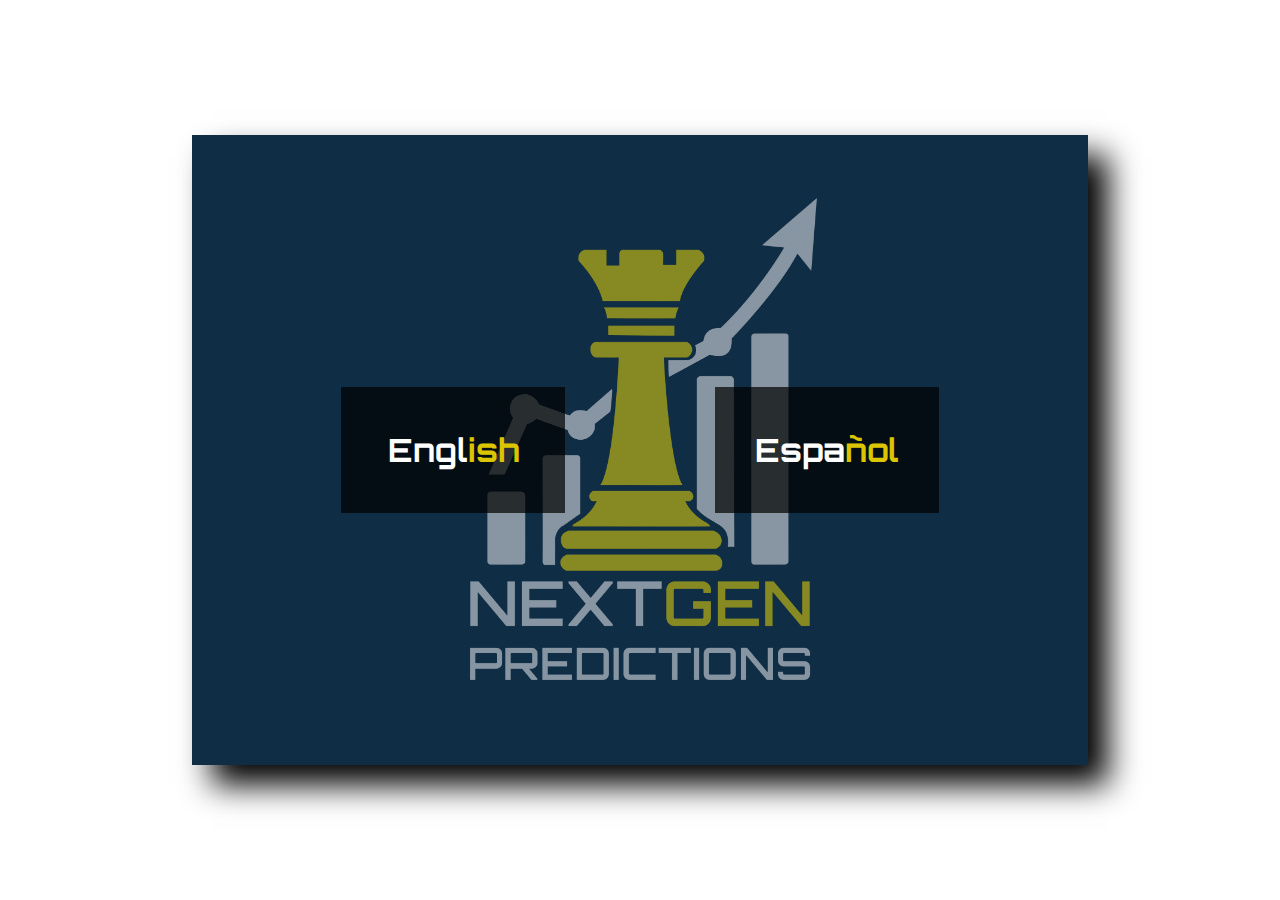
<file: index.html>
<!DOCTYPE html>
<html lang="en">
<head>
  <meta charset="UTF-8">
  <meta name="viewport" content="width=device-width, initial-scale=1.0">
  <title>NextGen Predictions</title>
  <link rel="icon" type="image/png" href="./img/favicon.png">   
  <style>
    @font-face {
      font-family: 'MyCustomFont';
      src: url('./fonts/Orbitron.ttf') format('truetype');
      font-weight: bold;
      font-style: normal;
    }
    * {
      font-family: 'Montserrat', sans-serif;
      margin: 0;
      padding: 0;
      box-sizing: border-box;
    }
    body {
      position: relative;
      background: white;
      display: flex;
      flex-direction: column;
      align-items: center;
      justify-content: center;
      height: 100vh;
      width: 100vw;

    }
    .container{
      position: relative;
      background: rgb(15, 45, 69);
      height: 70vh;
      width: 50vw;
      display: flex;
      align-items: center;
      justify-content: center;
      box-shadow: 20px 20px 30px black;
    }

    .logoC{
      position: absolute;
      height: auto;
      width: 40%;
      margin-bottom: 20px;
      z-index: 1;
      opacity: 50%;
    }

    .buttonContainer{
      width: 100%;
      height: 100%;
      z-index: 2;
      display: flex;
      align-items: center;
      justify-content: space-evenly;

    }

    a {
      width: 25%;
      height: 20%;

      background: rgba(0,0,0, 0.7);
      color: white;
      border: none;
      display: flex;
      justify-content: center;
      align-items: center;
      text-decoration: none;

    }

    a:hover{
      background: white;
      color: black;
    }

    p{
      font-family: 'MyCustomFont';
      font-size: 2em;
    }

    .yellow{
      font-family: 'MyCustomFont';
      color: #dbc500;
    }

    @media only screen and (min-width: 1201px) and (max-width: 1400px){
      .container{
        position: relative;
        background: rgb(15, 45, 69);
        height: 70vh;
        width: 70vw;
        display: flex;
        align-items: center;
        justify-content: center;
        box-shadow: 20px 20px 30px black;
      }

      .logoC{
        position: absolute;
        height: auto;
        width: 40%;
        margin-bottom: 20px;
        z-index: 1;
        opacity: 50%;
      }

      .buttonContainer{
        width: 100%;
        height: 100%;
        z-index: 2;
        display: flex;
        align-items: center;
        justify-content: space-evenly;

      }

      a {
        width: 25%;
        height: 20%;

        background: rgba(0,0,0, 0.7);
        color: white;
        border: none;
        display: flex;
        justify-content: center;
        align-items: center;
        text-decoration: none;

      }

      a:hover{
        background: white;
        color: black;
      }

      p{
        font-family: 'MyCustomFont';
        font-size: 2em;
      }

    }

    @media only screen and (min-width: 992px) and (max-width: 1200px){
      .container{
        position: relative;
        background: rgb(15, 45, 69);
        height: 70vh;
        width: 70vw;
        display: flex;
        align-items: center;
        justify-content: center;
        box-shadow: 20px 20px 30px black;
      }

      .logoC{
        position: absolute;
        height: auto;
        width: 40%;
        margin-bottom: 20px;
        z-index: 1;
        opacity: 50%;
      }

      .buttonContainer{
        width: 100%;
        height: 100%;
        z-index: 2;
        display: flex;
        align-items: center;
        justify-content: space-evenly;

      }

      a {
        width: 25%;
        height: 20%;

        background: rgba(0,0,0, 0.7);
        color: white;
        border: none;
        display: flex;
        justify-content: center;
        align-items: center;
        text-decoration: none;

      }

      a:hover{
        background: white;
        color: black;
      }

      p{
        font-family: 'MyCustomFont';
        font-size: 2em;
      }

    }
    @media only screen and (min-width: 768px) and (max-width: 991px){
      .container{
        position: relative;
        background: rgb(15, 45, 69);
        height: 80vh;
        width: 80vw;
        display: flex;
        align-items: center;
        justify-content: center;
        box-shadow: 20px 20px 30px black;
      }

      .logoC{
        position: absolute;
        height: auto;
        width: 40%;
        margin-bottom: 20px;
        z-index: 1;
        opacity: 50%;
      }

      .buttonContainer{
        width: 100%;
        height: 100%;
        z-index: 2;
        display: flex;
        align-items: center;
        justify-content: space-evenly;

      }

      a {
        width: 25%;
        height: 20%;

        background: rgba(0,0,0, 0.7);
        color: white;
        border: none;
        display: flex;
        justify-content: center;
        align-items: center;
        text-decoration: none;

      }

      a:hover{
        background: white;
        color: black;
      }

      p{
        font-family: 'MyCustomFont';
        font-size: 2em;
      }

    }
    @media only screen and (max-width: 767px) and (min-height: 751px ){

      .container{
        position: relative;
        background: rgb(15, 45, 69);
        height: 90vh;
        width: 90vw;
        display: flex;
        align-items: center;
        justify-content: center;
        box-shadow: 20px 20px 30px black;
      }

      .logoC{
        position: absolute;
        height: auto;
        width: 80%;
        margin-bottom: 20px;
        z-index: 1;
        opacity: 50%;
      }

      .buttonContainer{
        padding: 50px 0;
        width: 100%;
        height: 100%;
        z-index: 2;
        display: flex;
        flex-direction: column;
        align-items: center;
        justify-content: space-between;

      }

      a {
        width: 50%;
        height: 15%;
        background: rgba(0,0,0, 0.7);
        color: white;
        border: none;
        display: flex;
        justify-content: center;
        align-items: center;
        text-decoration: none;


      }

      a:hover{
        background: white;
        color: black;
      }

      p{
        font-family: 'MyCustomFont';
        font-size: 2em;
      }

    }

    @media only screen and (max-width: 767px) and (max-height: 750px ){
      .container{
        position: relative;
        background: rgb(15, 45, 69);
        height: 90vh;
        width: 90vw;
        display: flex;
        align-items: center;
        justify-content: center;
        box-shadow: 20px 20px 30px black;
      }

      .logoC{
        position: absolute;
        height: auto;
        width: 80%;
        margin-bottom: 20px;
        z-index: 1;
        opacity: 50%;
      }

      .buttonContainer{
        padding: 50px 0;
        width: 100%;
        height: 100%;
        z-index: 2;
        display: flex;
        flex-direction: column;
        align-items: center;
        justify-content: space-between;

      }

      a {
        width: 50%;
        height: 15%;
        background: rgba(0,0,0, 0.7);
        color: white;
        border: none;
        display: flex;
        justify-content: center;
        align-items: center;
        text-decoration: none;


      }

      a:hover{
        background: white;
        color: black;
      }

      p{
        font-family: 'MyCustomFont';
        font-size: 2em;
      }

    }

  </style>
</head>
<body>
  
  <div class="container">

      <img class="logoC" src="img/Logo2.png" alt="">
    <div class="buttonContainer">
      <a href="english.html" class="btn" id="esp"> <p> Engl<span class="yellow">ish</span> </p> </a>
      <a href="espanol.html" class="btn" id="en"> <p> Espa<span class="yellow">ñol</span> </p> </a>
    </div>
  </div>  
</body>

</html>
</file>
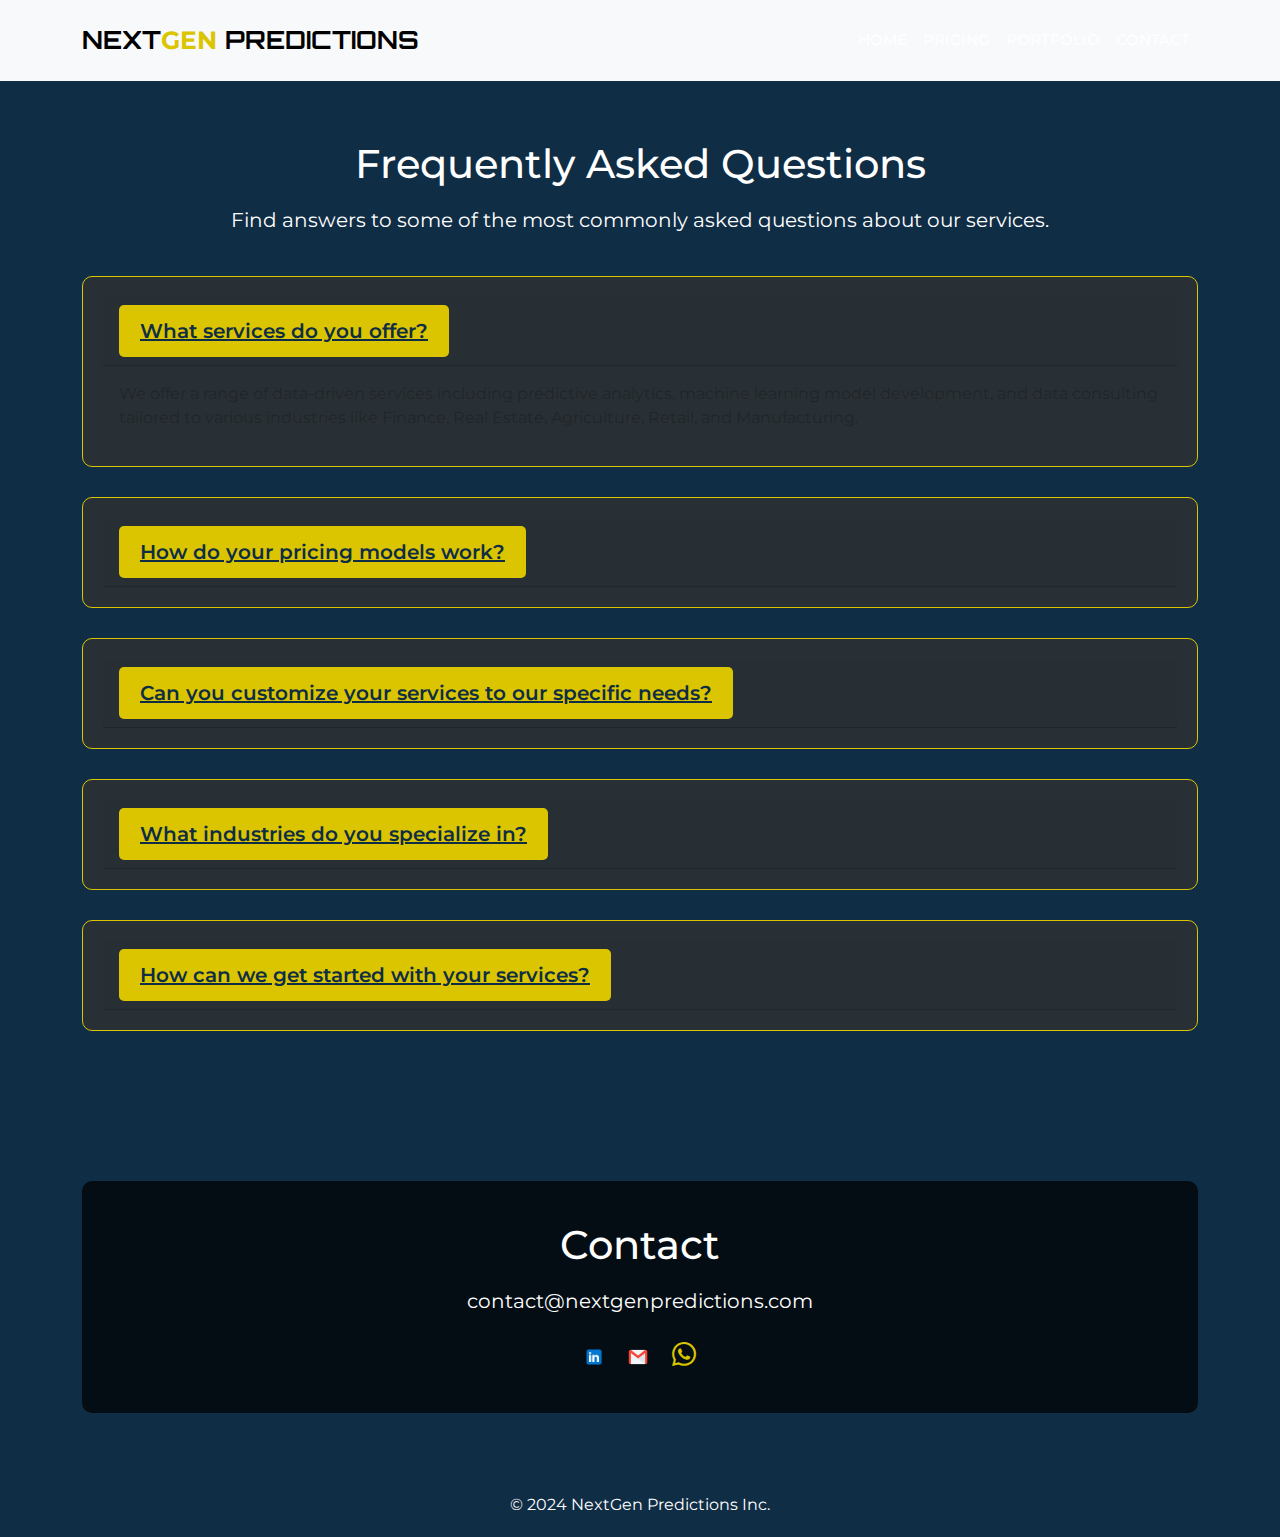
<file: FAQ.html>
<!DOCTYPE html>
<html lang="en">
<head>
    <meta charset="UTF-8">
    <meta name="viewport" content="width=device-width, initial-scale=1.0">
    <title>FAQ - NextGen Predictions</title>
    <link rel="stylesheet" href="https://cdn.jsdelivr.net/npm/bootstrap-icons@1.10.5/font/bootstrap-icons.css">
    <link href="https://cdn.jsdelivr.net/npm/bootstrap@5.0.2/dist/css/bootstrap.min.css" rel="stylesheet">
    <link rel="icon" type="image/png" href="../img/favicon.png">
    <link rel="stylesheet" href="src/style 2.css">
</head>
<body>
    <div class="mainContent">
        <nav class="navbar navbar-expand-lg navbar-light bg-light fixed-top">
            <div class="container">
                <a class="navbar-brand" href="#">Next<span class="yellow">Gen</span> predictions</a>
                <button class="navbar-toggler" type="button" data-bs-toggle="collapse" data-bs-target="#navbarSupportedContent" aria-controls="navbarSupportedContent" aria-expanded="false" aria-label="Toggle navigation">
                    <span class="navbar-toggler-icon"></span>
                </button>
                <div class="collapse navbar-collapse" id="navbarSupportedContent">
                    <ul class="navbar-nav ms-auto mb-2 mb-lg-0">
                        <li class="nav-item">
                            <a class="nav-link" href="english.html">Home</a>
                        </li>
                        <li class="nav-item">
                            <a class="nav-link" href="pricing.html">Pricing</a>
                        </li>
                        <li class="nav-item">
                            <a class="nav-link" href="portfolio.html">Portfolio</a>
                        </li>
                        <li class="nav-item">
                            <a class="nav-link scrollButton" href="#contact">Contact</a>
                        </li>
                    </ul>
                </div>
            </div>
        </nav>

        <!-- FAQ Page Content -->
        <section id="faq" class="faq section-padding">
            <div class="container">
                <div class="section-header text-center" style="margin-top: 80px;"> <!-- Added margin-top for spacing -->
                    <div class="wrapper">
                        <h2 class="titleContent">Frequently Asked Questions</h2>
                        <p class="textContent">Find answers to some of the most commonly asked questions about our services.</p>
                    </div>
                </div>

                <!-- FAQ List -->
                <div class="accordion" id="faqAccordion">
                    <div class="card">
                        <div class="card-header" id="faq1">
                            <h2 class="mb-0">
                                <button class="btn btn-link" type="button" data-bs-toggle="collapse" data-bs-target="#collapse1" aria-expanded="true" aria-controls="collapse1">
                                    What services do you offer?
                                </button>
                            </h2>
                        </div>
                        <div id="collapse1" class="collapse show" aria-labelledby="faq1" data-bs-parent="#faqAccordion">
                            <div class="card-body">
                                We offer a range of data-driven services including predictive analytics, machine learning model development, and data consulting tailored to various industries like Finance, Real Estate, Agriculture, Retail, and Manufacturing.
                            </div>
                        </div>
                    </div>
                    <div class="card">
                        <div class="card-header" id="faq2">
                            <h2 class="mb-0">
                                <button class="btn btn-link collapsed" type="button" data-bs-toggle="collapse" data-bs-target="#collapse2" aria-expanded="false" aria-controls="collapse2">
                                    How do your pricing models work?
                                </button>
                            </h2>
                        </div>
                        <div id="collapse2" class="collapse" aria-labelledby="faq2" data-bs-parent="#faqAccordion">
                            <div class="card-body">
                                We offer two pricing models: 

                                <ul>
                                    <li>Performance-Based: We work with you and we help you, with no upfront costs. We talk money only after we see the desired results.</li>
                                    <li>Fee-Based: We give you a predictable, fixed cost upfront for our services, depending on different factors.</li>
                                </ul>
                            </div>
                        </div>
                    </div>
                    <div class="card">
                        <div class="card-header" id="faq3">
                            <h2 class="mb-0">
                                <button class="btn btn-link collapsed" type="button" data-bs-toggle="collapse" data-bs-target="#collapse3" aria-expanded="false" aria-controls="collapse3">
                                    Can you customize your services to our specific needs?
                                </button>
                            </h2>
                        </div>
                        <div id="collapse3" class="collapse" aria-labelledby="faq3" data-bs-parent="#faqAccordion">
                            <div class="card-body">
                                Yes, we tailor our services to meet the specific needs and goals of your business. We work closely with you to understand your requirements and develop customized data-driven solutions.
                            </div>
                        </div>
                    </div>
                    <div class="card">
                        <div class="card-header" id="faq4">
                            <h2 class="mb-0">
                                <button class="btn btn-link collapsed" type="button" data-bs-toggle="collapse" data-bs-target="#collapse4" aria-expanded="false" aria-controls="collapse4">
                                    What industries do you specialize in?
                                </button>
                            </h2>
                        </div>
                        <div id="collapse4" class="collapse" aria-labelledby="faq4" data-bs-parent="#faqAccordion">
                            <div class="card-body">
                                We specialize in a variety of industries including Finance, Real Estate, Agriculture, Retail, and Manufacturing. Our diverse <a class="link" href="portfolio.html">portfolio</a> demonstrates our ability to deliver results across different sectors.
                            </div>
                        </div>
                    </div>
                    <div class="card">
                        <div class="card-header" id="faq5">
                            <h2 class="mb-0">
                                <button class="btn btn-link collapsed" type="button" data-bs-toggle="collapse" data-bs-target="#collapse5" aria-expanded="false" aria-controls="collapse5">
                                    How can we get started with your services?
                                </button>
                            </h2>
                        </div>
                        <div id="collapse5" class="collapse" aria-labelledby="faq5" data-bs-parent="#faqAccordion">
                            <div class="card-body">
                                To get started, simply contact us through our website or email us at contact@nextgenpredictions.com. We will schedule a consultation to discuss your needs and how we can help you achieve your goals.
                            </div>
                        </div>
                    </div>
                </div>
            </div>
        </section>

        <!-- Contact Section -->
        <section id="contact" class="contact section-padding">
            <div class="container">
                <div class="content">
                    <div class="backgroundImageContact"></div>
                
                <div class="row">
                    <div class="wrapper" id="contactText">
                        <h2 class="titleContent">Contact</h2>
                        <p class="textContent">contact@nextgenpredictions.com</p>
                        <ul class="social-links">
                            <li>
                                <a href="https://www.linkedin.com/company/nextgen-predictions/"><img class="social" src="img/linkedin-48.png"/></a>
                            </li>
                            <li>
                                <a href=mailto:"contact@nextgenpredictions.com"><img class="social" src="img/gmail"/></a>
                            </li>
                            <li>
                                <a href="https://wa.me/5491140897287"><i class="bi bi-whatsapp"></i></a>
                            </li>
                        </ul>
                    </div>
                </div>
                </div>
            </div>
        </section>

        <!-- Footer -->
        <footer>
            <div class="contentFooter">
                <p class="text-white">© 2024 NextGen Predictions Inc.</p>
            </div>
        </footer>
    </div>
    <script src="https://cdn.jsdelivr.net/npm/bootstrap@5.0.2/dist/js/bootstrap.bundle.min.js"></script>
    <script src="src/script 2.js"></script>
</body>
</html>
</file>
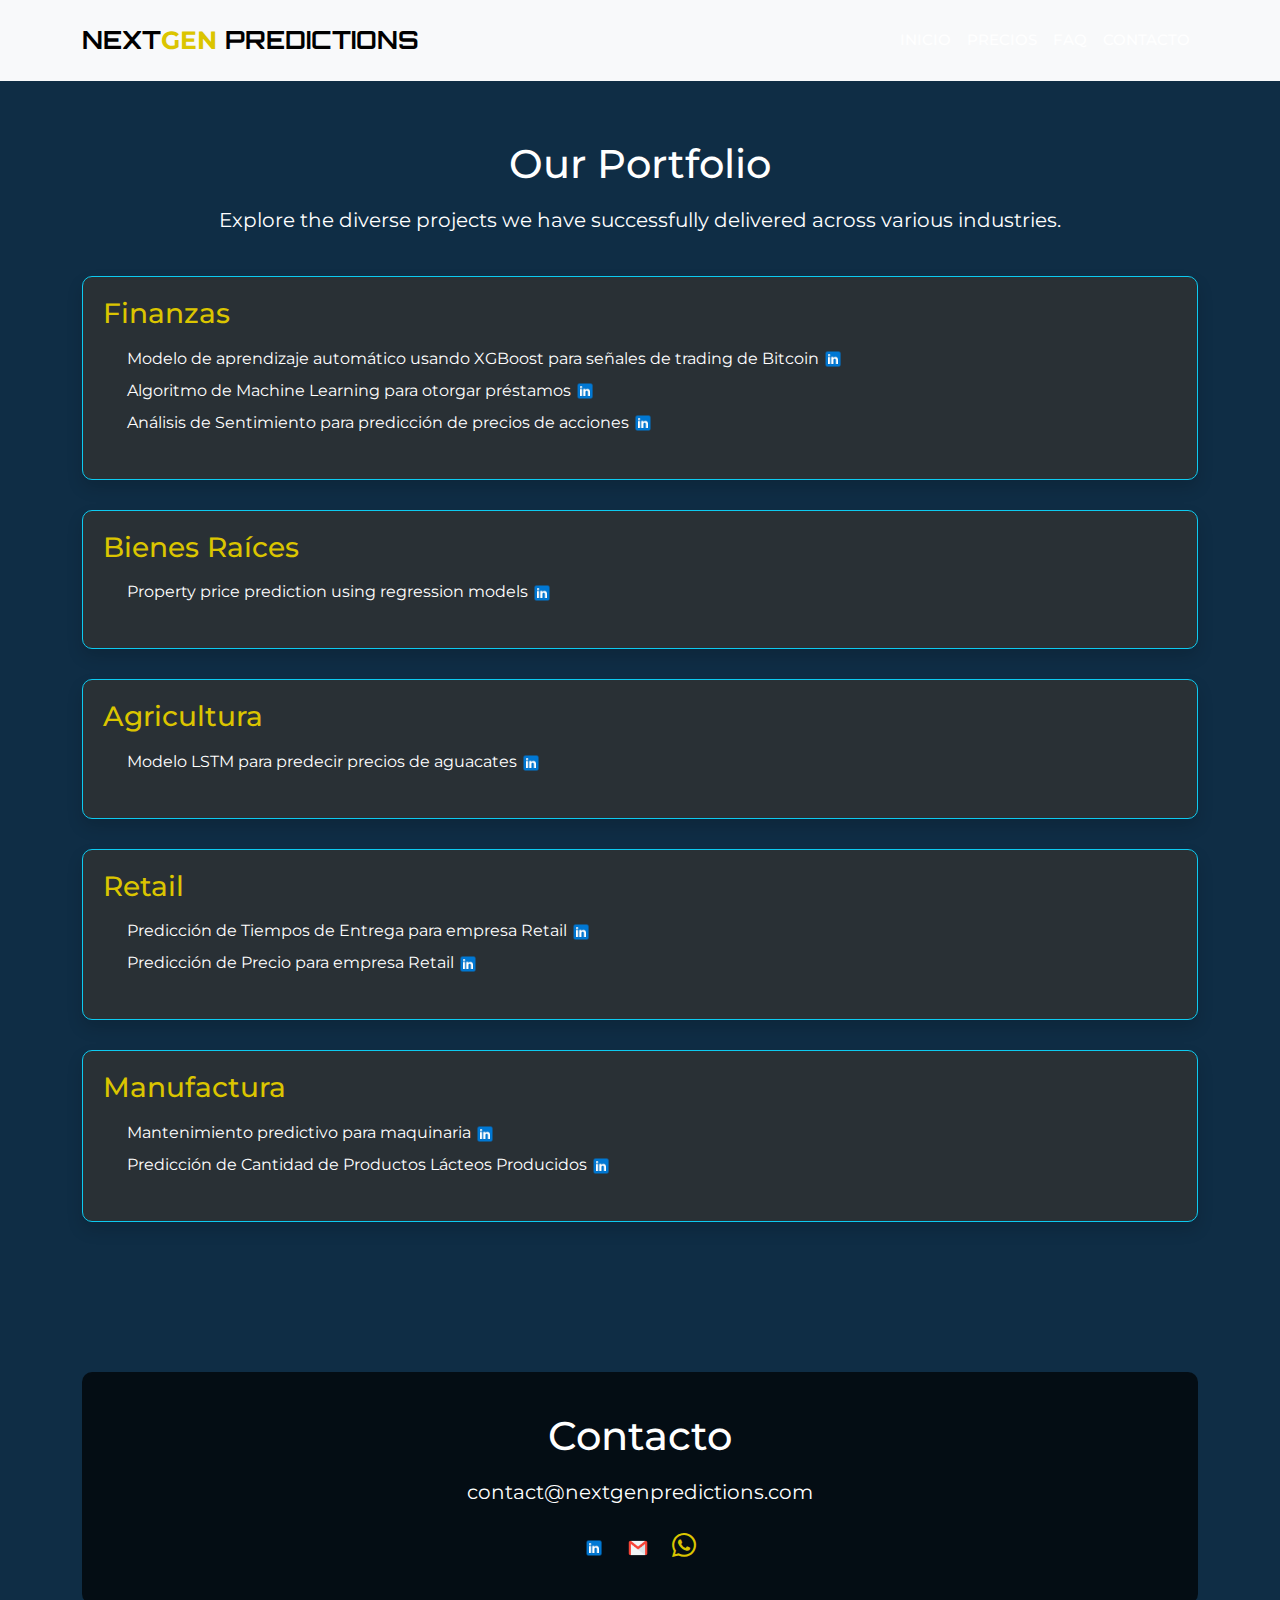
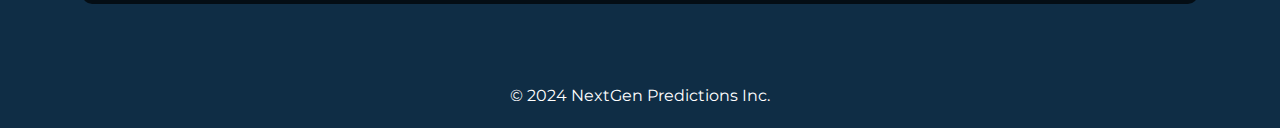
<file: portafolio.html>
<!DOCTYPE html>
<html lang="es">
<head>
    <meta charset="UTF-8">
    <meta name="viewport" content="width=device-width, initial-scale=1.0">
    <title>Portfolio - NextGen Predictions</title>
    <link rel="stylesheet" href="https://cdn.jsdelivr.net/npm/bootstrap-icons@1.10.5/font/bootstrap-icons.css">
    <link href="https://cdn.jsdelivr.net/npm/bootstrap@5.0.2/dist/css/bootstrap.min.css" rel="stylesheet">
    <link rel="icon" type="image/png" href="../img/favicon.png">
    <link rel="stylesheet" href="src/style 2.css">
</head>
<body>
    <div class="mainContent">
        <nav class="navbar navbar-expand-lg navbar-light bg-light fixed-top">
            <div class="container">
                <a class="navbar-brand" href="espanol.html">Next<span class="yellow">Gen</span> predictions</a>
                <button class="navbar-toggler" type="button" data-bs-toggle="collapse" data-bs-target="#navbarSupportedContent" aria-controls="navbarSupportedContent" aria-expanded="false" aria-label="Toggle navigation">
                    <span class="navbar-toggler-icon"></span>
                </button>
                <div class="collapse navbar-collapse" id="navbarSupportedContent">
                    <ul class="navbar-nav ms-auto mb-2 mb-lg-0">
                        <li class="nav-item">
                            <a class="nav-link" href="espanol.html">Inicio</a>
                        </li>
                        <li class="nav-item">
                            <a class="nav-link" href="precios.html">Precios</a>
                        </li>
                        <li class="nav-item">
                            <a class="nav-link" href="preguntas.html">FAQ</a>
                        </li>
                        <li class="nav-item">
                            <a class="nav-link scrollButton" href="#contact">Contacto</a>
                        </li>
                    </ul>
                </div>
            </div>
        </nav>

        <!-- Portfolio Page Content -->
        <section id="portfolio" class="portfolio section-padding">
            <div class="container">
                <div class="section-header text-center" style="margin-top: 80px;"> <!-- Added margin-top for spacing -->
                    <div class="wrapper">
                        <h2 class="titleContent">Our Portfolio</h2>
                        <p class="textContent">Explore the diverse projects we have successfully delivered across various industries.</p>
                    </div>
                </div>

                <!-- Portfolio Categories -->
                <div class="row">
                    <!-- Finance Projects -->
                    <div class="col-md-12">
                        <div class="card shadow card-body border-info">
                            <h3>Finanzas</h3>
                            <ul>
                                <li>Modelo de aprendizaje automático usando XGBoost para señales de trading de Bitcoin <a href="https://www.linkedin.com/posts/nextgen-predictions_bitcoin-ml-trade-strategy-activity-7182807414465818624-XzvQ?utm_source=share&utm_medium=member_desktop"><img class="social" src="img/linkedin-48.png"/></a></li>
                                <li>Algoritmo de Machine Learning para otorgar préstamos <a href="https://www.linkedin.com/posts/nextgen-predictions_instant-algorithm-to-grant-loans-with-machine-activity-7200319261918003201--_Jz?utm_source=share&utm_medium=member_desktop"><img class="social" src="img/linkedin-48.png"/></a></li>
                                <li>Análisis de Sentimiento para predicción de precios de acciones <a href="https://www.linkedin.com/posts/nextgen-predictions_sentiment-analysis-for-stock-price-prediction-activity-7201157940127432704-CPfk?utm_source=share&utm_medium=member_desktop"><img class="social" src="img/linkedin-48.png"/></a></li>
                            </ul>
                        </div>
                    </div>

                    <!-- Real Estate Projects -->
                    <div class="col-md-12">
                        <div class="card shadow card-body border-info">
                            <h3>Bienes Raíces</h3>
                            <ul>
                                <li>Property price prediction using regression models <a href="https://www.linkedin.com/posts/nextgen-predictions_house-price-prediction-based-on-multiple-activity-7202979984947191808-qppa?utm_source=share&utm_medium=member_desktop"><img class="social" src="img/linkedin-48.png"/></a></li>
                            </ul>
                        </div>
                    </div>

                    <!-- Agriculture Projects -->
                    <div class="col-md-12">
                        <div class="card shadow card-body border-info">
                            <h3>Agricultura</h3>
                            <ul>
                                <li>Modelo LSTM para predecir precios de aguacates <a href="https://www.linkedin.com/posts/nextgen-predictions_case-file-0002-predicting-avocado-markets-activity-7184311852699373569-jWzg?utm_source=share&utm_medium=member_desktop"><img class="social" src="img/linkedin-48.png"/></a></li>
                            </ul>
                        </div>
                    </div>

                    <!-- Retail Projects -->
                    <div class="col-md-12">
                        <div class="card shadow card-body border-info">
                            <h3>Retail</h3>
                            <ul>
                                <li>Predicción de Tiempos de Entrega para empresa Retail <a href="https://www.linkedin.com/posts/nextgen-predictions_retail-accurate-predictions-on-delivery-dates-activity-7198870169723502592-cAzR?utm_source=share&utm_medium=member_desktop"><img class="social" src="img/linkedin-48.png"/></a></li>
                                <li>Predicción de Precio para empresa Retail <a href="https://www.linkedin.com/posts/nextgen-predictions_successful-price-prediction-using-machine-activity-7198043222948888576-9_ml?utm_source=share&utm_medium=member_desktop"><img class="social" src="img/linkedin-48.png"/></a></li>
                            </ul>
                        </div>
                    </div>

                    <!-- Manufacturing Projects -->
                    <div class="col-md-12">
                        <div class="card shadow card-body border-info">
                            <h3>Manufactura</h3>
                            <ul>
                                <li>Mantenimiento predictivo para maquinaria <a href="https://www.linkedin.com/posts/nextgen-predictions_predict-and-prevent-failures-with-ml-activity-7194105447149109249-kqx9?utm_source=share&utm_medium=member_desktop"><img class="social" src="img/linkedin-48.png"/></a></li>
                                <li>Predicción de Cantidad de Productos Lácteos Producidos <a href="https://www.linkedin.com/posts/nextgen-predictions_accurate-ai-implementation-in-yogurt-production-activity-7193191405794512896-kR5U?utm_source=share&utm_medium=member_desktop"><img class="social" src="img/linkedin-48.png"/></a></li>
                            </ul>
                        </div>
                    </div>
                </div>
            </div>
        </section>

        <!-- Contact Section -->
        <section id="contact" class="contact section-padding">
            <div class="container">
                <div class="content">
                    <div class="backgroundImageContact"></div>
                
                <div class="row">
                    <div class="wrapper" id="contactText">
                        <h2 class="titleContent">Contacto</h2>
                        <p class="textContent">contact@nextgenpredictions.com</p>
                        <ul class="social-links">
                            <li>
                                <a href="https://www.linkedin.com/company/nextgen-predictions/"><img class="social" src="img/linkedin-48.png"/></a>
                            </li>
                            <li>
                                <a href=mailto:"contact@nextgenpredictions.com"><img class="social" src="img/gmail"/></a>
                            </li>
                            <li>
                                <a href="https://wa.me/5491140897287"><i class="bi bi-whatsapp"></i></a>
                            </li>
                        </ul>
                    </div>
                </div>
                </div>
            </div>
        </section>

        <!-- Footer -->
        <footer>
            <div class="contentFooter">
                <p class="text-white">© 2024 NextGen Predictions Inc.</p>
            </div>
        </footer>
    </div>
    <script src="https://cdn.jsdelivr.net/npm/bootstrap@5.0.2/dist/js/bootstrap.bundle.min.js"></script>
    <script src="src/script 2.js"></script>
</body>
</html>
</file>
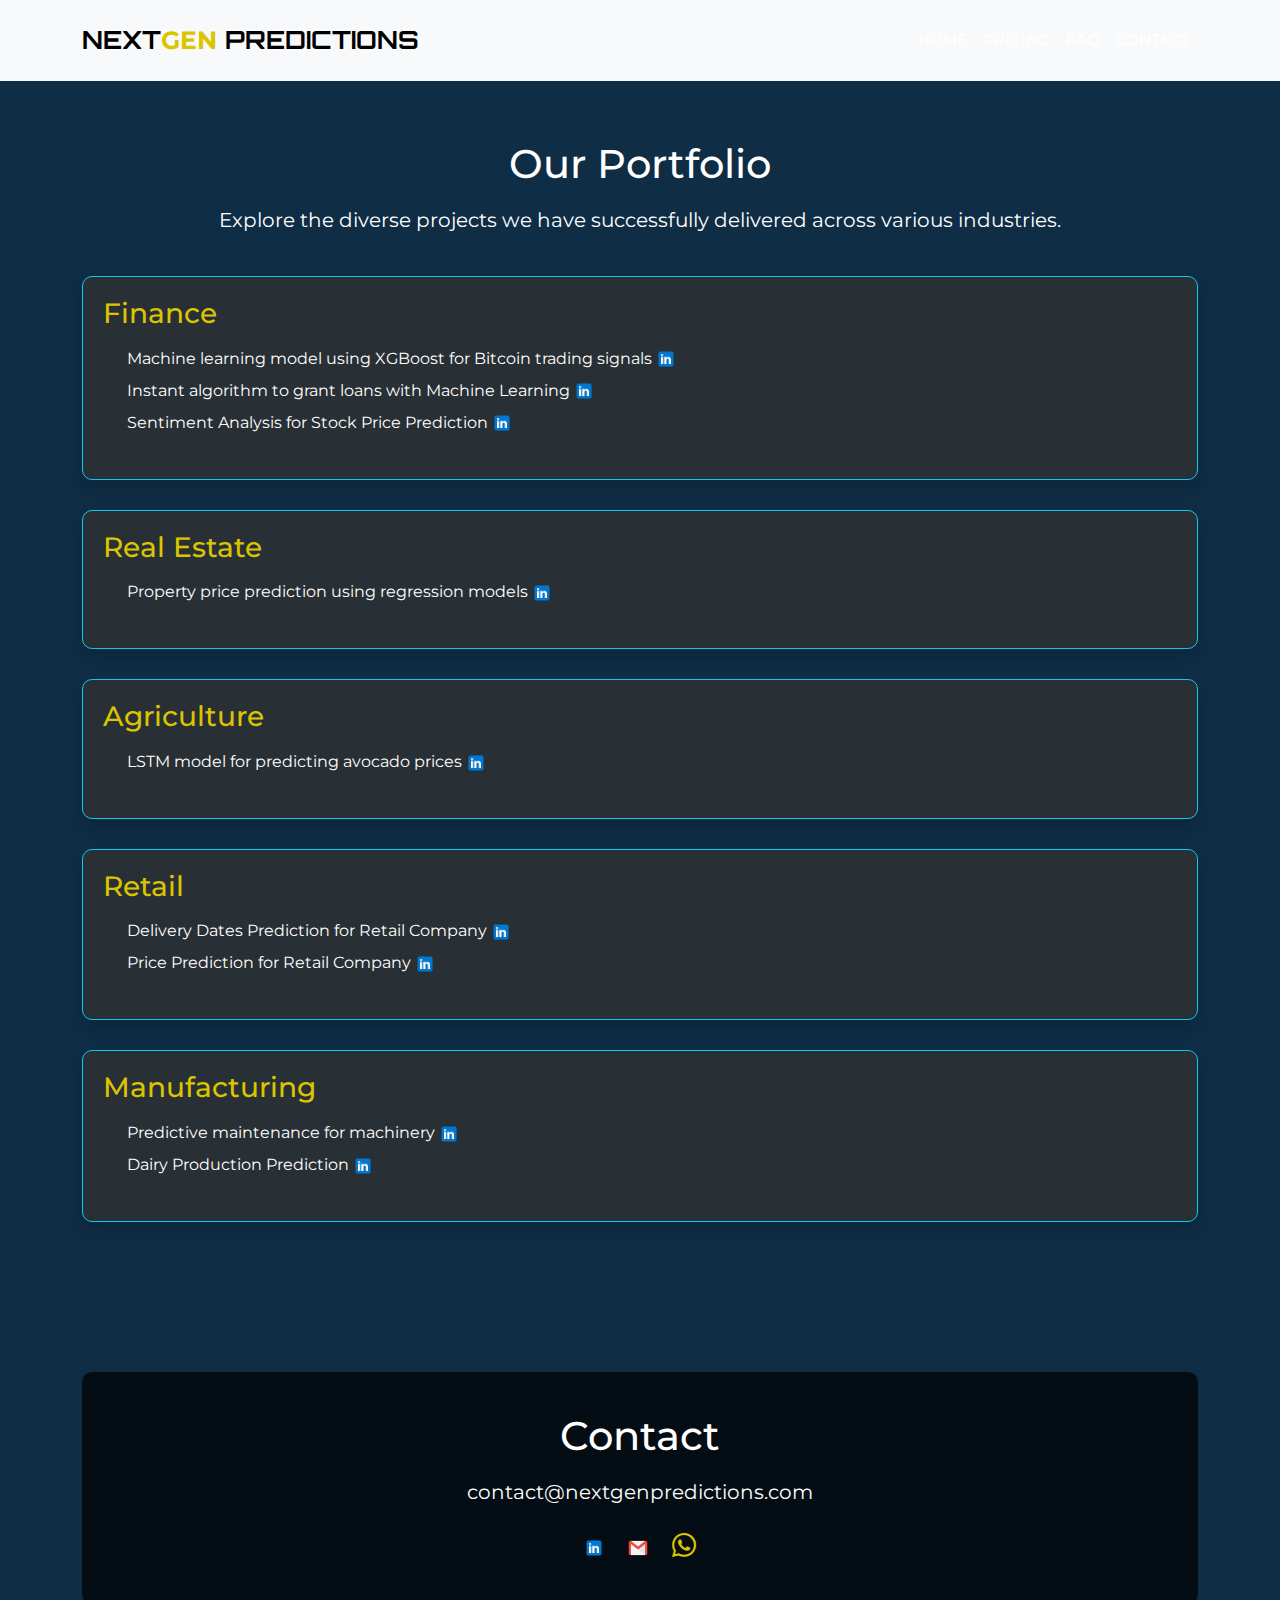
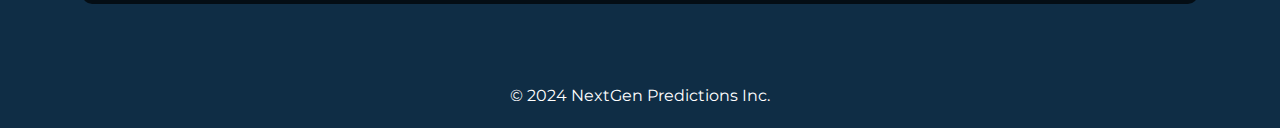
<file: portfolio.html>
<!DOCTYPE html>
<html lang="en">
<head>
    <meta charset="UTF-8">
    <meta name="viewport" content="width=device-width, initial-scale=1.0">
    <title>Portfolio - NextGen Predictions</title>
    <link rel="stylesheet" href="https://cdn.jsdelivr.net/npm/bootstrap-icons@1.10.5/font/bootstrap-icons.css">
    <link href="https://cdn.jsdelivr.net/npm/bootstrap@5.0.2/dist/css/bootstrap.min.css" rel="stylesheet">
    <link rel="icon" type="image/png" href="../img/favicon.png">
    <link rel="stylesheet" href="src/style 2.css">
</head>
<body>
    <div class="mainContent">
        <nav class="navbar navbar-expand-lg navbar-light bg-light fixed-top">
            <div class="container">
                <a class="navbar-brand" href="english.html">Next<span class="yellow">Gen</span> predictions</a>
                <button class="navbar-toggler" type="button" data-bs-toggle="collapse" data-bs-target="#navbarSupportedContent" aria-controls="navbarSupportedContent" aria-expanded="false" aria-label="Toggle navigation">
                    <span class="navbar-toggler-icon"></span>
                </button>
                <div class="collapse navbar-collapse" id="navbarSupportedContent">
                    <ul class="navbar-nav ms-auto mb-2 mb-lg-0">
                        <li class="nav-item">
                            <a class="nav-link" href="english.html">Home</a>
                        </li>
                        <li class="nav-item">
                            <a class="nav-link" href="pricing.html">Pricing</a>
                        </li>
                        <li class="nav-item">
                            <a class="nav-link" href="FAQ.html">FAQ</a>
                        </li>
                        <li class="nav-item">
                            <a class="nav-link scrollButton" href="#contact">Contact</a>
                        </li>
                    </ul>
                </div>
            </div>
        </nav>

        <!-- Portfolio Page Content -->
        <section id="portfolio" class="portfolio section-padding">
            <div class="container">
                <div class="section-header text-center" style="margin-top: 80px;"> <!-- Added margin-top for spacing -->
                    <div class="wrapper">
                        <h2 class="titleContent">Our Portfolio</h2>
                        <p class="textContent">Explore the diverse projects we have successfully delivered across various industries.</p>
                    </div>
                </div>

                <!-- Portfolio Categories -->
                <div class="row">
                    <!-- Finance Projects -->
                    <div class="col-md-12">
                        <div class="card shadow card-body border-info">
                            <h3>Finance</h3>
                            <ul>
                                <li>Machine learning model using XGBoost for Bitcoin trading signals <a href="https://www.linkedin.com/posts/nextgen-predictions_bitcoin-ml-trade-strategy-activity-7182807414465818624-XzvQ?utm_source=share&utm_medium=member_desktop"><img class="social" src="img/linkedin-48.png"/></a></li>
                                <li>Instant algorithm to grant loans with Machine Learning <a href="https://www.linkedin.com/posts/nextgen-predictions_instant-algorithm-to-grant-loans-with-machine-activity-7200319261918003201--_Jz?utm_source=share&utm_medium=member_desktop"><img class="social" src="img/linkedin-48.png"/></a></li>
                                <li>Sentiment Analysis for Stock Price Prediction <a href="https://www.linkedin.com/posts/nextgen-predictions_sentiment-analysis-for-stock-price-prediction-activity-7201157940127432704-CPfk?utm_source=share&utm_medium=member_desktop"><img class="social" src="img/linkedin-48.png"/></a></li>
                            </ul>
                        </div>
                    </div>

                    <!-- Real Estate Projects -->
                    <div class="col-md-12">
                        <div class="card shadow card-body border-info">
                            <h3>Real Estate</h3>
                            <ul>
                                <li>Property price prediction using regression models <a href="https://www.linkedin.com/posts/nextgen-predictions_house-price-prediction-based-on-multiple-activity-7202979984947191808-qppa?utm_source=share&utm_medium=member_desktop"><img class="social" src="img/linkedin-48.png"/></a></li>
                            </ul>
                        </div>
                    </div>

                    <!-- Agriculture Projects -->
                    <div class="col-md-12">
                        <div class="card shadow card-body border-info">
                            <h3>Agriculture</h3>
                            <ul>
                                <li>LSTM model for predicting avocado prices <a href="https://www.linkedin.com/posts/nextgen-predictions_case-file-0002-predicting-avocado-markets-activity-7184311852699373569-jWzg?utm_source=share&utm_medium=member_desktop"><img class="social" src="img/linkedin-48.png"/></a></li>
                            </ul>
                        </div>
                    </div>

                    <!-- Retail Projects -->
                    <div class="col-md-12">
                        <div class="card shadow card-body border-info">
                            <h3>Retail</h3>
                            <ul>
                                <li>Delivery Dates Prediction for Retail Company <a href="https://www.linkedin.com/posts/nextgen-predictions_retail-accurate-predictions-on-delivery-dates-activity-7198870169723502592-cAzR?utm_source=share&utm_medium=member_desktop"><img class="social" src="img/linkedin-48.png"/></a></li>
                                <li>Price Prediction for Retail Company <a href="https://www.linkedin.com/posts/nextgen-predictions_successful-price-prediction-using-machine-activity-7198043222948888576-9_ml?utm_source=share&utm_medium=member_desktop"><img class="social" src="img/linkedin-48.png"/></a></li>
                            </ul>
                        </div>
                    </div>

                    <!-- Manufacturing Projects -->
                    <div class="col-md-12">
                        <div class="card shadow card-body border-info">
                            <h3>Manufacturing</h3>
                            <ul>
                                <li>Predictive maintenance for machinery <a href="https://www.linkedin.com/posts/nextgen-predictions_predict-and-prevent-failures-with-ml-activity-7194105447149109249-kqx9?utm_source=share&utm_medium=member_desktop"><img class="social" src="img/linkedin-48.png"/></a></li>
                                <li>Dairy Production Prediction <a href="https://www.linkedin.com/posts/nextgen-predictions_accurate-ai-implementation-in-yogurt-production-activity-7193191405794512896-kR5U?utm_source=share&utm_medium=member_desktop"><img class="social" src="img/linkedin-48.png"/></a></li>
                            </ul>
                        </div>
                    </div>
                </div>
            </div>
        </section>

        <!-- Contact Section -->
        <section id="contact" class="contact section-padding">
            <div class="container">
                <div class="content">
                    <div class="backgroundImageContact"></div>
                
                <div class="row">
                    <div class="wrapper" id="contactText">
                        <h2 class="titleContent">Contact</h2>
                        <p class="textContent">contact@nextgenpredictions.com</p>
                        <ul class="social-links">
                            <li>
                                <a href="https://www.linkedin.com/company/nextgen-predictions/"><img class="social" src="img/linkedin-48.png"/></a>
                            </li>
                            <li>
                                <a href=mailto:"contact@nextgenpredictions.com"><img class="social" src="img/gmail"/></a>
                            </li>
                            <li>
                                <a href="https://wa.me/5491140897287"><i class="bi bi-whatsapp"></i></a>
                            </li>
                        </ul>
                    </div>
                </div>
                </div>
            </div>
        </section>

        <!-- Footer -->
        <footer>
            <div class="contentFooter">
                <p class="text-white">© 2024 NextGen Predictions Inc.</p>
            </div>
        </footer>
    </div>
    <script src="https://cdn.jsdelivr.net/npm/bootstrap@5.0.2/dist/js/bootstrap.bundle.min.js"></script>
    <script src="src/script 2.js"></script>
</body>
</html>
</file>
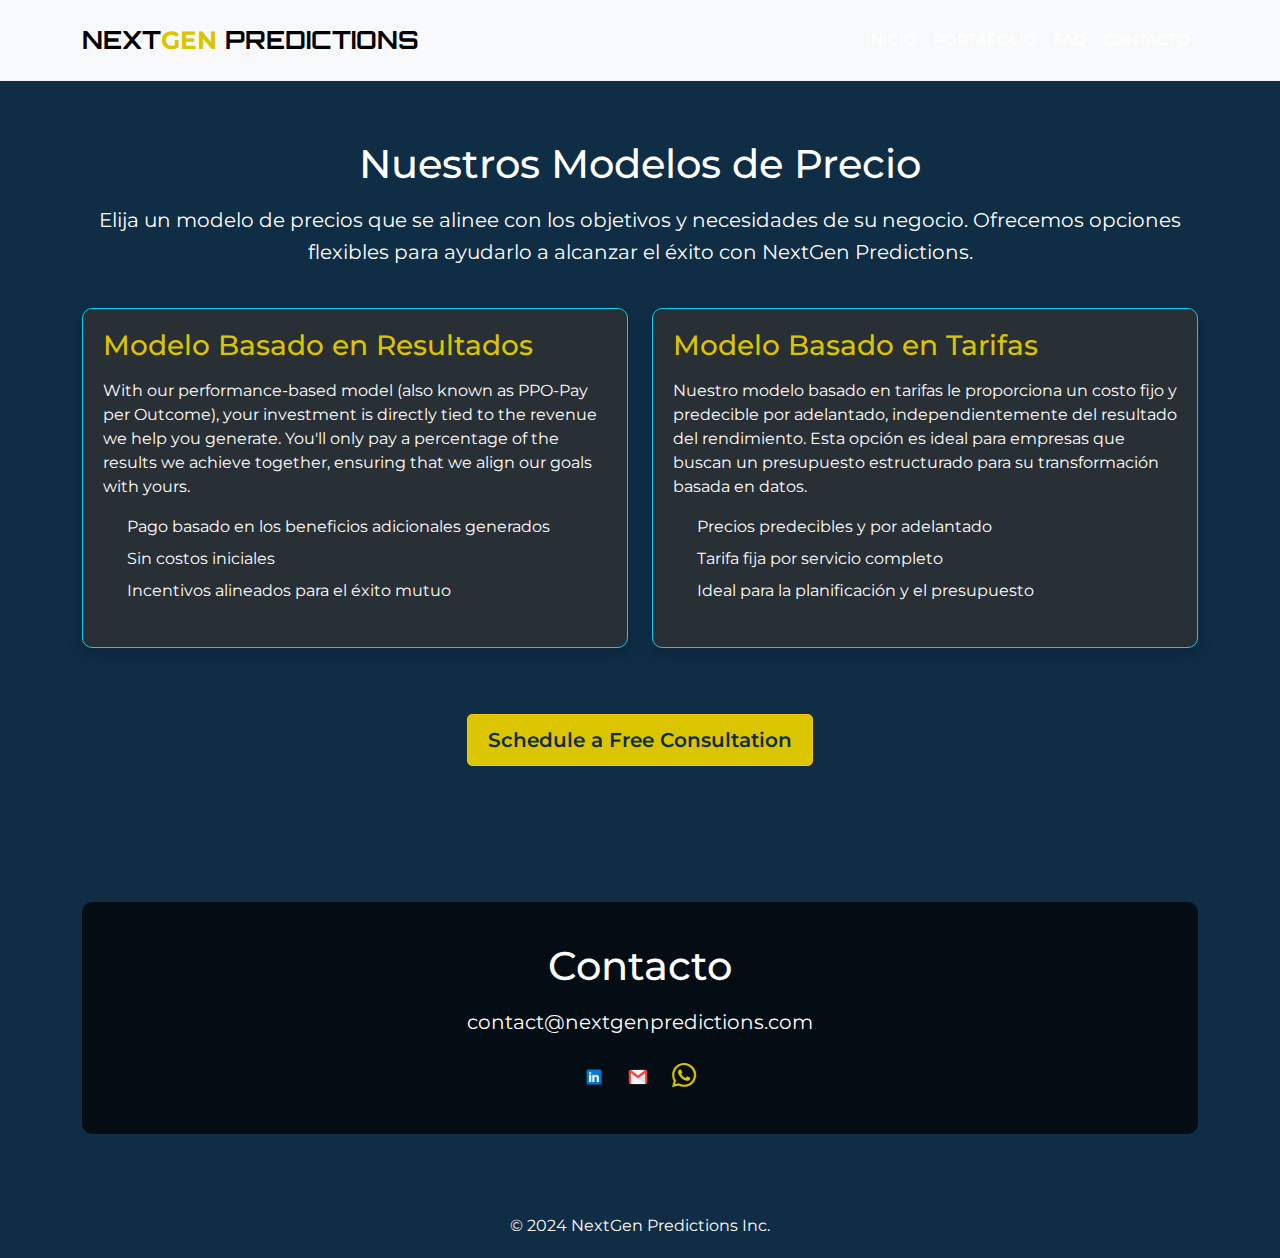
<file: precios.html>
<!DOCTYPE html>
<html lang="es">
<head>
    <meta charset="UTF-8">
    <meta name="viewport" content="width=device-width, initial-scale=1.0">
    <title>Pricing - NextGen Predictions</title>
    <link rel="stylesheet" href="https://cdn.jsdelivr.net/npm/bootstrap-icons@1.10.5/font/bootstrap-icons.css">
    <link href="https://cdn.jsdelivr.net/npm/bootstrap@5.0.2/dist/css/bootstrap.min.css" rel="stylesheet">
    <link rel="icon" type="image/png" href="../img/favicon.png">
    <link rel="stylesheet" href="src/style 2.css">
</head>
<body>
    <div class="mainContent">
        <nav class="navbar navbar-expand-lg navbar-light bg-light fixed-top">
            <div class="container">
                <a class="navbar-brand" href="espanol.html">Next<span class="yellow">Gen</span> predictions</a>
                <button class="navbar-toggler" type="button" data-bs-toggle="collapse" data-bs-target="#navbarSupportedContent" aria-controls="navbarSupportedContent" aria-expanded="false" aria-label="Toggle navigation">
                    <span class="navbar-toggler-icon"></span>
                </button>
                <div class="collapse navbar-collapse" id="navbarSupportedContent">
                    <ul class="navbar-nav ms-auto mb-2 mb-lg-0">
                        <li class="nav-item">
                            <a class="nav-link" href="espanol.html">Inicio</a>
                        </li>
                        <li class="nav-item">
                            <a class="nav-link" href="portafolio.html">Portafolio</a>
                        </li>
                        <li class="nav-item">
                            <a class="nav-link" href="preguntas.html">FAQ</a>
                        </li>
                        <li class="nav-item">
                            <a class="nav-link scrollButton" href="#contact">Contacto</a>
                        </li>
                    </ul>
                </div>
            </div>
        </nav>

        <!-- Pricing Page Content -->
        <section id="pricing" class="pricing section-padding">
            <div class="container">
                <div class="section-header text-center" style="margin-top: 80px;">
                    <div class="wrapper">
                        <h2 class="titleContent">Nuestros Modelos de Precio</h2>
                        <p class="textContent">Elija un modelo de precios que se alinee con los objetivos y necesidades de su negocio. Ofrecemos opciones flexibles para ayudarlo a alcanzar el éxito con NextGen Predictions.</p>
                    </div>
                </div>

                <!-- Pricing Options -->
                <div class="row">
                    <!-- Performance-Based Pricing -->
                    <div class="col-md-6">
                        <div class="card shadow card-body border-info">
                            <h3>Modelo Basado en Resultados</h3>
                            <p>With our performance-based model (also known as PPO-Pay per Outcome), your investment is directly tied to the revenue we help you generate. You'll only pay a percentage of the results we achieve together, ensuring that we align our goals with yours.</p>
                            <ul>
                                <li>Pago basado en los beneficios adicionales generados</li>
                                <li>Sin costos iniciales</li>
                                <li>Incentivos alineados para el éxito mutuo</li>
                            </ul>
                        </div>
                    </div>
                    
                    <!-- Fee-Based Pricing -->
                    <div class="col-md-6">
                        <div class="card shadow card-body border-info">
                            <h3>Modelo Basado en Tarifas</h3>
                            <p>Nuestro modelo basado en tarifas le proporciona un costo fijo y predecible por adelantado, independientemente del resultado del rendimiento. Esta opción es ideal para empresas que buscan un presupuesto estructurado para su transformación basada en datos.</p>
                            <ul>
                                <li>Precios predecibles y por adelantado</li>
                                <li>Tarifa fija por servicio completo</li>
                                <li>Ideal para la planificación y el presupuesto</li>
                            </ul>
                        </div>
                    </div>
                </div>
                
                <!-- Call to Action -->
                <div class="row">
                    <div class="col-md-12 text-center">
                        <div class="btnContainer"> 
                            <p><a href="https://wa.me/5491140897287" class="btn btn-warning mt-3">Schedule a Free Consultation</a></p>
                        </div>
                    </div>
                </div>
            </div>
        </section>

        <!-- Contact Section -->
        <section id="contact" class="contact section-padding">
            <div class="container">
                <div class="content">
                    <div class="backgroundImageContact"></div>
                
                <div class="row">
                    <div class="wrapper" id="contactText">
                        <h2 class="titleContent">Contacto</h2>
                        <p class="textContent">contact@nextgenpredictions.com</p>
                        <ul class="social-links">
                            <li>
                                <a href="https://www.linkedin.com/company/nextgen-predictions/"><img class="social" src="img/linkedin-48.png"/></a>
                            </li>
                            <li>
                                <a href=mailto:"contact@nextgenpredictions.com"><img class="social" src="img/gmail"/></a>
                            </li>
                            <li>
                                <a href="https://wa.me/5491140897287"><i class="bi bi-whatsapp"></i></a>
                            </li>
                        </ul>
                    </div>
                </div>
                </div>
            </div>
        </section>

        <!-- Footer -->
        <footer>
            <div class="contentFooter">
                <p class="text-white">© 2024 NextGen Predictions Inc.</p>
            </div>
        </footer>
    </div>
    <script src="https://cdn.jsdelivr.net/npm/bootstrap@5.0.2/dist/js/bootstrap.bundle.min.js"></script>
    <script src="src/script 2.js"></script>
</body>
</html>
</file>
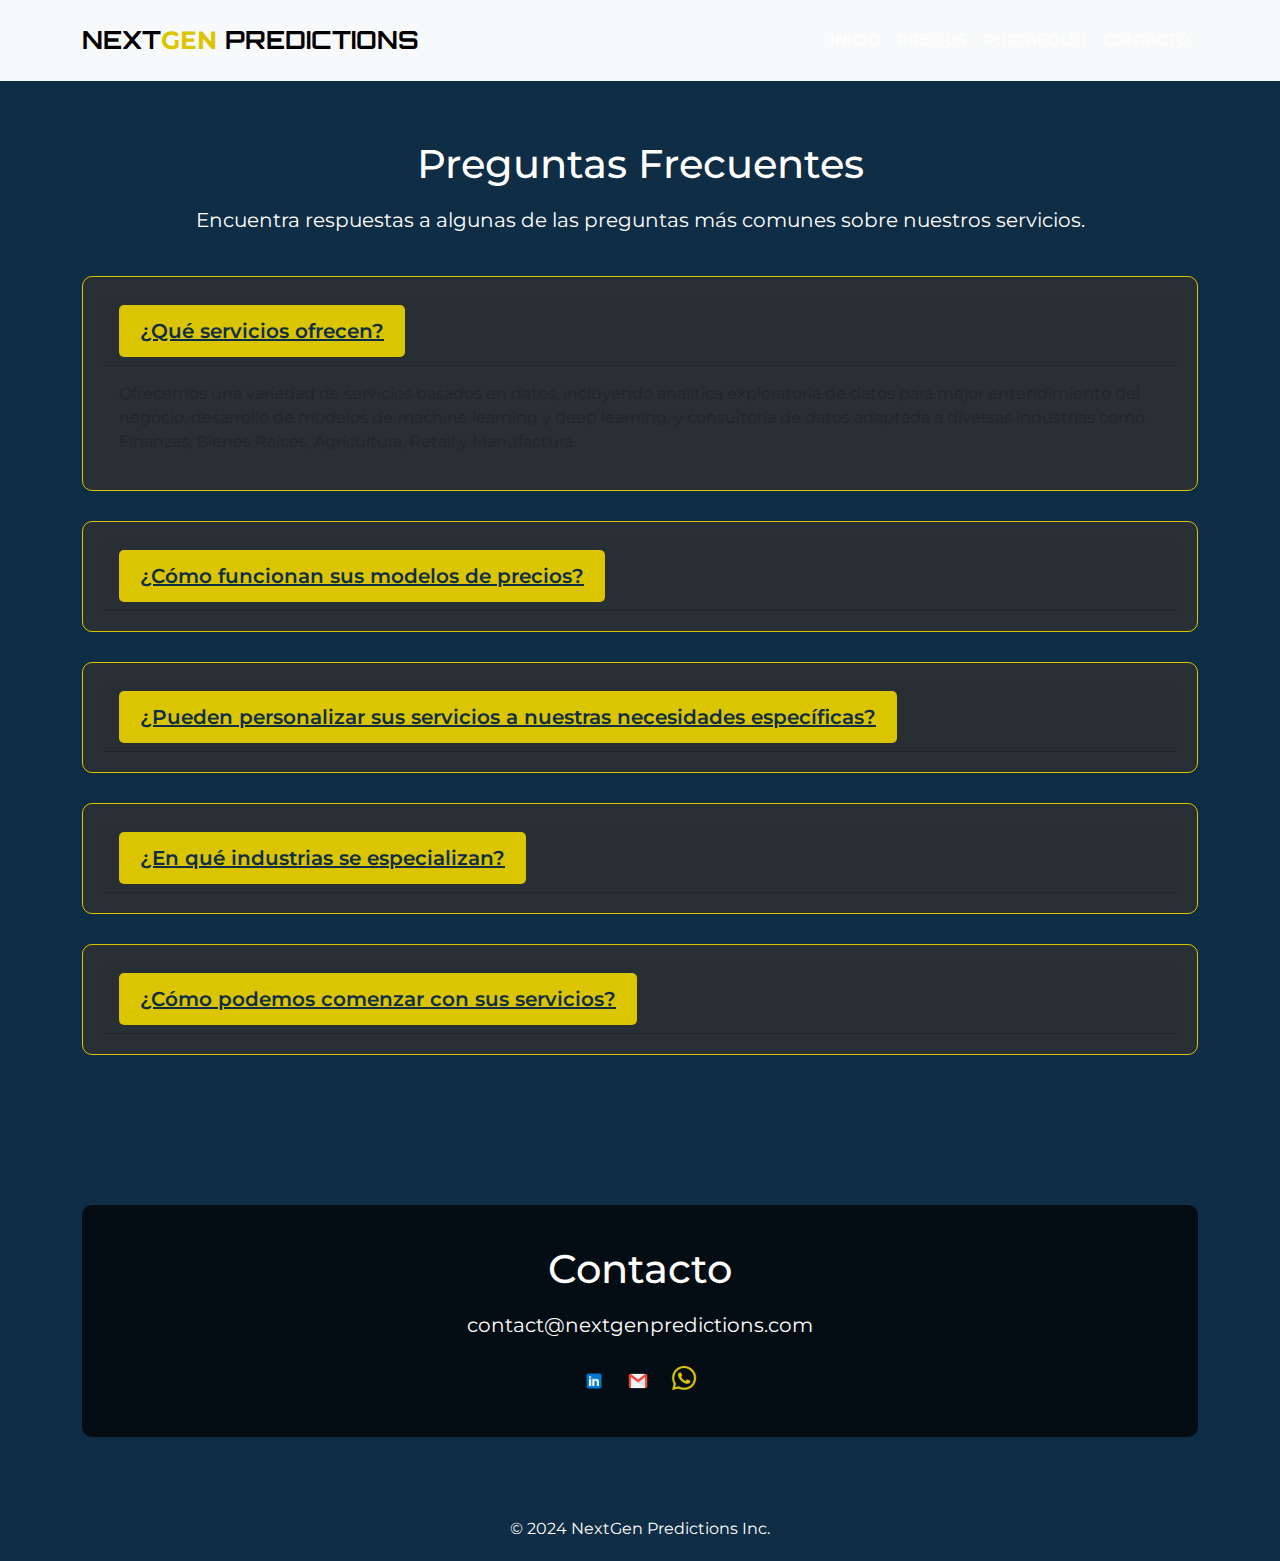
<file: preguntas.html>
<!DOCTYPE html>
<html lang="es">
<head>
    <meta charset="UTF-8">
    <meta name="viewport" content="width=device-width, initial-scale=1.0">
    <title>FAQ - NextGen Predictions</title>
    <link rel="stylesheet" href="https://cdn.jsdelivr.net/npm/bootstrap-icons@1.10.5/font/bootstrap-icons.css">
    <link href="https://cdn.jsdelivr.net/npm/bootstrap@5.0.2/dist/css/bootstrap.min.css" rel="stylesheet">
    <link rel="icon" type="image/png" href="../img/favicon.png">
    <link rel="stylesheet" href="src/style 2.css">
</head>
<body>
    <div class="mainContent">
        <nav class="navbar navbar-expand-lg navbar-light bg-light fixed-top">
            <div class="container">
                <a class="navbar-brand" href="espanol.html">Next<span class="yellow">Gen</span> predictions</a>
                <button class="navbar-toggler" type="button" data-bs-toggle="collapse" data-bs-target="#navbarSupportedContent" aria-controls="navbarSupportedContent" aria-expanded="false" aria-label="Toggle navigation">
                    <span class="navbar-toggler-icon"></span>
                </button>
                <div class="collapse navbar-collapse" id="navbarSupportedContent">
                    <ul class="navbar-nav ms-auto mb-2 mb-lg-0">
                        <li class="nav-item">
                            <a class="nav-link" href="espanol.html">Inicio</a>
                        </li>
                        <li class="nav-item">
                            <a class="nav-link" href="precios.html">Precios</a>
                        </li>
                        <li class="nav-item">
                            <a class="nav-link" href="portafolio.html">Portafolio</a>
                        </li>
                        <li class="nav-item">
                            <a class="nav-link scrollButton" href="#contact">Contacto</a>
                        </li>
                    </ul>
                </div>
            </div>
        </nav>

        <!-- FAQ Page Content -->
        <section id="faq" class="faq section-padding">
            <div class="container">
                <div class="section-header text-center" style="margin-top: 80px;"> <!-- Added margin-top for spacing -->
                    <div class="wrapper">
                        <h2 class="titleContent">Preguntas Frecuentes</h2>
                        <p class="textContent">Encuentra respuestas a algunas de las preguntas más comunes sobre nuestros servicios.</p>
                    </div>
                </div>

                <!-- FAQ List -->
                <div class="accordion" id="faqAccordion">
                    <div class="card">
                        <div class="card-header" id="faq1">
                            <h2 class="mb-0">
                                <button class="btn btn-link" type="button" data-bs-toggle="collapse" data-bs-target="#collapse1" aria-expanded="true" aria-controls="collapse1">
                                    ¿Qué servicios ofrecen?
                                </button>
                            </h2>
                        </div>
                        <div id="collapse1" class="collapse show" aria-labelledby="faq1" data-bs-parent="#faqAccordion">
                            <div class="card-body">
                                Ofrecemos una variedad de servicios basados en datos, incluyendo analítica exploratoria de datos para mejor entendimiento del negocio, desarrollo de modelos de machine learning y deep learning, y consultoría de datos adaptada a diversas industrias como Finanzas, Bienes Raíces, Agricultura, Retail y Manufactura.
                            </div>
                        </div>
                    </div>
                    <div class="card">
                        <div class="card-header" id="faq2">
                            <h2 class="mb-0">
                                <button class="btn btn-link collapsed" type="button" data-bs-toggle="collapse" data-bs-target="#collapse2" aria-expanded="false" aria-controls="collapse2">
                                    ¿Cómo funcionan sus modelos de precios?
                                </button>
                            </h2>
                        </div>
                        <div id="collapse2" class="collapse" aria-labelledby="faq2" data-bs-parent="#faqAccordion">
                            <div class="card-body">
                                Tenemos dos modalidades de trabajo para puedas elegir la que mejor se adapte a tus preferencias: 

                                <ul>
                                    <li>Basado en Resultados: Trabajamos contigo y te ayudamos, sin costo alguno. Hablamos de dinero solo cuando veamos los resultados deseados.</li>
                                    <li>Basado en Tarifa: Te damos un precio fijo y anticipado, que depende de las características de tu negocio.</li>
                                </ul>
                            </div>
                        </div>
                    </div>
                    <div class="card">
                        <div class="card-header" id="faq3">
                            <h2 class="mb-0">
                                <button class="btn btn-link collapsed" type="button" data-bs-toggle="collapse" data-bs-target="#collapse3" aria-expanded="false" aria-controls="collapse3">
                                    ¿Pueden personalizar sus servicios a nuestras necesidades específicas?
                                </button>
                            </h2>
                        </div>
                        <div id="collapse3" class="collapse" aria-labelledby="faq3" data-bs-parent="#faqAccordion">
                            <div class="card-body">
                                Sí, adaptamos nuestros servicios para satisfacer las necesidades y objetivos específicos de su negocio. Trabajamos estrechamente con usted para comprender sus requisitos y desarrollar soluciones basadas en datos a medida.                 </div>
                            </div>
                    </div>
                    <div class="card">
                        <div class="card-header" id="faq4">
                            <h2 class="mb-0">
                                <button class="btn btn-link collapsed" type="button" data-bs-toggle="collapse" data-bs-target="#collapse4" aria-expanded="false" aria-controls="collapse4">
                                    ¿En qué industrias se especializan?
                                </button>
                            </h2>
                        </div>
                        <div id="collapse4" class="collapse" aria-labelledby="faq4" data-bs-parent="#faqAccordion">
                            <div class="card-body">
                                Nos especializamos en diversas industrias, incluyendo Finanzas, Bienes Raíces, Agricultura, Retail y Manufactura. Nuestro portafolio diverso demuestra nuestra capacidad para ofrecer resultados en diferentes sectores.                           </div>
                            </div>
                    </div>
                    <div class="card">
                        <div class="card-header" id="faq5">
                            <h2 class="mb-0">
                                <button class="btn btn-link collapsed" type="button" data-bs-toggle="collapse" data-bs-target="#collapse5" aria-expanded="false" aria-controls="collapse5">
                                    ¿Cómo podemos comenzar con sus servicios?
                                </button>
                            </h2>
                        </div>
                        <div id="collapse5" class="collapse" aria-labelledby="faq5" data-bs-parent="#faqAccordion">
                            <div class="card-body">
                                Para comenzar, simplemente contáctenos a través de nuestro sitio web o envíenos un correo electrónico a contact@nextgenpredictions.com. Programaremos una consulta para discutir sus necesidades y cómo podemos ayudarlo a alcanzar sus objetivos.
                            </div>
                        </div>
                    </div>
                </div>
            </div>
        </section>

        <!-- Contact Section -->
        <section id="contact" class="contact section-padding">
            <div class="container">
                <div class="content">
                    <div class="backgroundImageContact"></div>
                
                <div class="row">
                    <div class="wrapper" id="contactText">
                        <h2 class="titleContent">Contacto</h2>
                        <p class="textContent">contact@nextgenpredictions.com</p>
                        <ul class="social-links">
                            <li>
                                <a href="https://www.linkedin.com/company/nextgen-predictions/"><img class="social" src="img/linkedin-48.png"/></a>
                            </li>
                            <li>
                                <a href=mailto:"contact@nextgenpredictions.com"><img class="social" src="img/gmail"/></a>
                            </li>
                            <li>
                                <a href="https://wa.me/5491140897287"><i class="bi bi-whatsapp"></i></a>
                            </li>
                        </ul>
                    </div>
                </div>
                </div>
            </div>
        </section>

        <!-- Footer -->
        <footer>
            <div class="contentFooter">
                <p class="text-white">© 2024 NextGen Predictions Inc.</p>
            </div>
        </footer>
    </div>
    <script src="https://cdn.jsdelivr.net/npm/bootstrap@5.0.2/dist/js/bootstrap.bundle.min.js"></script>
    <script src="src/script 2.js"></script>
</body>
</html>
</file>
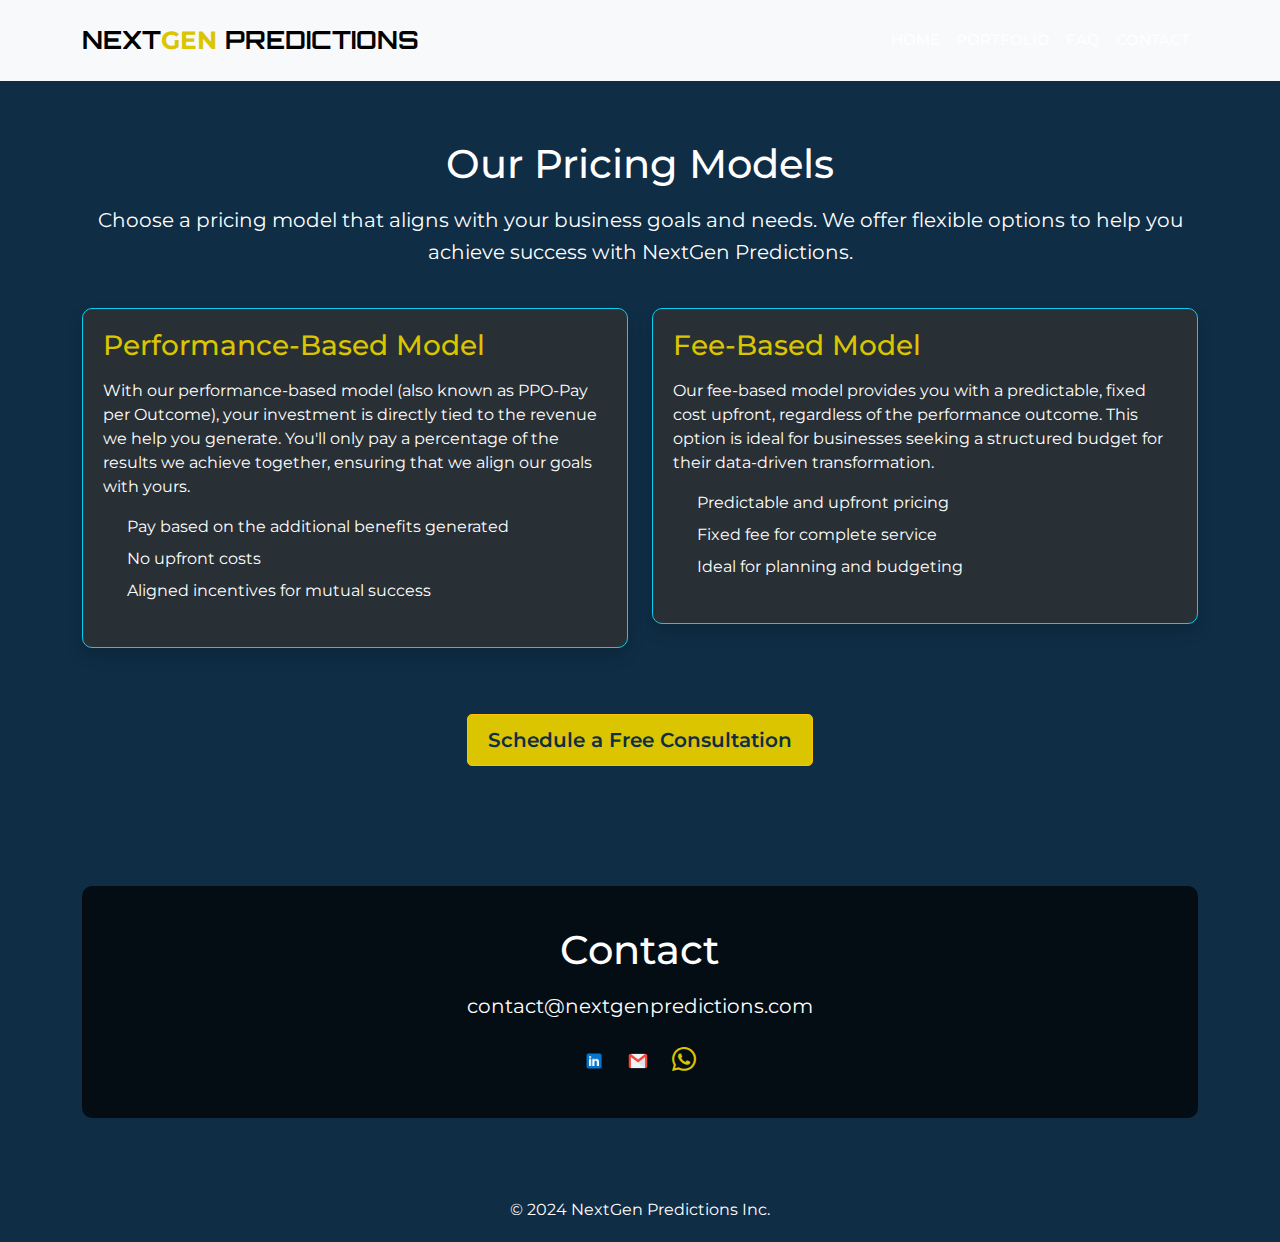
<file: pricing.html>
<!DOCTYPE html>
<html lang="en">
<head>
    <meta charset="UTF-8">
    <meta name="viewport" content="width=device-width, initial-scale=1.0">
    <title>Pricing - NextGen Predictions</title>
    <link rel="stylesheet" href="https://cdn.jsdelivr.net/npm/bootstrap-icons@1.10.5/font/bootstrap-icons.css">
    <link href="https://cdn.jsdelivr.net/npm/bootstrap@5.0.2/dist/css/bootstrap.min.css" rel="stylesheet">
    <link rel="icon" type="image/png" href="../img/favicon.png">
    <link rel="stylesheet" href="src/style 2.css">
</head>
<body>
    <div class="mainContent">
        <nav class="navbar navbar-expand-lg navbar-light bg-light fixed-top">
            <div class="container">
                <a class="navbar-brand" href="english.html">Next<span class="yellow">Gen</span> predictions</a>
                <button class="navbar-toggler" type="button" data-bs-toggle="collapse" data-bs-target="#navbarSupportedContent" aria-controls="navbarSupportedContent" aria-expanded="false" aria-label="Toggle navigation">
                    <span class="navbar-toggler-icon"></span>
                </button>
                <div class="collapse navbar-collapse" id="navbarSupportedContent">
                    <ul class="navbar-nav ms-auto mb-2 mb-lg-0">
                        <li class="nav-item">
                            <a class="nav-link" href="english.html">Home</a>
                        </li>
                        <li class="nav-item">
                            <a class="nav-link" href="portfolio.html">Portfolio</a>
                        </li>
                        <li class="nav-item">
                            <a class="nav-link" href="FAQ.html">FAQ</a>
                        </li>
                        <li class="nav-item">
                            <a class="nav-link scrollButton" href="#contact">Contact</a>
                        </li>
                    </ul>
                </div>
            </div>
        </nav>

        <!-- Pricing Page Content -->
        <section id="pricing" class="pricing section-padding">
            <div class="container">
                <div class="section-header text-center" style="margin-top: 80px;">
                    <div class="wrapper">
                        <h2 class="titleContent">Our Pricing Models</h2>
                        <p class="textContent">Choose a pricing model that aligns with your business goals and needs. We offer flexible options to help you achieve success with NextGen Predictions.</p>
                    </div>
                </div>

                <!-- Pricing Options -->
                <div class="row">
                    <!-- Performance-Based Pricing -->
                    <div class="col-md-6">
                        <div class="card shadow card-body border-info">
                            <h3>Performance-Based Model</h3>
                            <p>With our performance-based model (also known as PPO-Pay per Outcome), your investment is directly tied to the revenue we help you generate. You'll only pay a percentage of the results we achieve together, ensuring that we align our goals with yours.</p>
                            <ul>
                                <li>Pay based on the additional benefits generated</li>
                                <li>No upfront costs</li>
                                <li>Aligned incentives for mutual success</li>
                            </ul>
                        </div>
                    </div>
                    
                    <!-- Fee-Based Pricing -->
                    <div class="col-md-6">
                        <div class="card shadow card-body border-info">
                            <h3>Fee-Based Model</h3>
                            <p>Our fee-based model provides you with a predictable, fixed cost upfront, regardless of the performance outcome. This option is ideal for businesses seeking a structured budget for their data-driven transformation.</p>
                            <ul>
                                <li>Predictable and upfront pricing</li>
                                <li>Fixed fee for complete service</li>
                                <li>Ideal for planning and budgeting</li>
                            </ul>
                        </div>
                    </div>
                </div>
                
                <!-- Call to Action -->
                <div class="row">
                    <div class="col-md-12 text-center">
                        <div class="btnContainer"> 
                            <a href="https://wa.me/5491140897287" class="btn btn-warning mt-3">Schedule a Free Consultation</a>
                        </div>
                    </div>
                </div>
            </div>
        </section>

        <!-- Contact Section -->
        <section id="contact" class="contact section-padding">
            <div class="container">
                <div class="content">
                    <div class="backgroundImageContact"></div>
                
                <div class="row">
                    <div class="wrapper" id="contactText">
                        <h2 class="titleContent">Contact</h2>
                        <p class="textContent">contact@nextgenpredictions.com</p>
                        <ul class="social-links">
                            <li>
                                <a href="https://www.linkedin.com/company/nextgen-predictions/"><img class="social" src="img/linkedin-48.png"/></a>
                            </li>
                            <li>
                                <a href=mailto:"contact@nextgenpredictions.com"><img class="social" src="img/gmail"/></a>
                            </li>
                            <li>
                                <a href="https://wa.me/5491140897287"><i class="bi bi-whatsapp"></i></a>
                            </li>
                        </ul>
                    </div>
                </div>
                </div>
            </div>
        </section>

        <!-- Footer -->
        <footer>
            <div class="contentFooter">
                <p class="text-white">© 2024 NextGen Predictions Inc.</p>
            </div>
        </footer>
    </div>
    <script src="https://cdn.jsdelivr.net/npm/bootstrap@5.0.2/dist/js/bootstrap.bundle.min.js"></script>
    <script src="src/script 2.js"></script>
</body>
</html>
</file>
<file: src/style 2.css>
@import url('https://fonts.googleapis.com/css2?family=Montserrat:wght@400;500;700&display=swap');
@font-face {
	font-family: 'MyCustomFont';
	src: url('../fonts/Orbitron.ttf') format('truetype');
	font-weight: bold;
	font-style: normal;
}
* {
	font-family: 'Montserrat', sans-serif;
	margin: 0;
	padding: 0;
	box-sizing: border-box;
}
body {
	background: rgb(15, 45, 69);
	color: #fff;
}
h1, h2, h3, h4, h5, h6 {
	color: #fff;
}
a {
	color: #dbc500;
	text-decoration: none;
}
a:hover {
	color: #fff;
	text-decoration: underline;
}
.navbar {
	background-color: #0f2d45;
	padding: 1rem;
}
.yellow {
	color: #dbc500;
	text-decoration: none;
}
.navbar .navbar-brand {
	color: #000;
	font-family: 'MyCustomFont';
	font-size: 25px;
	text-transform: uppercase;
	font-weight: bold;
}
.navbar .navbar-brand:hover, .navbar .navbar-brand:focus {
	color: #fff;
}
.navbar-nav .nav-link {
	color: #fff;
	font-size: 15px;
	text-transform: uppercase;
	font-weight: 500;
	padding: 0.5rem 1rem;
}
.navbar-nav .nav-link:hover, .navbar-nav .nav-link:focus {
	color: #dbc500;
}
.section-padding {
	padding: 60px 0;
}
.section-header {
	margin-bottom: 40px;
	text-align: center;
}
.titleContent {
	font-size: 2.5rem;
	margin-bottom: 1rem;
}
.textContent {
	font-size: 1.25rem;
	line-height: 1.6;
}
.card {
	background-color: rgb(41, 48, 53);
	border: 1px solid #dbc500;
	border-radius: 10px;
	padding: 20px;
	margin-bottom: 30px;
	transition: transform 0.3s ease, box-shadow 0.3s ease;
}
.card:hover {
	transform: translateY(-10px);
	box-shadow: 0 4px 15px rgba(0, 0, 0, 0.2);
}
.card h3 {
	font-size: 1.75rem;
	margin-bottom: 1rem;
	color: #dbc500;
}
.card p {
	font-size: 1rem;
	margin-bottom: 1rem;
	color: #fff;
}
.card ul {
	list-style: none;
	padding: 0;
}
.card ul li {
	font-size: 1rem;
	margin-bottom: 0.5rem;
	padding-left: 1.5rem;
	position: relative;
	color: #fff;
}
.card ul li::before {
	content: '\f058';
	font-family: 'FontAwesome';
	position: absolute;
	left: 0;
	top: 0;
	color: #dbc500;
}
.btnContainer {
	text-align: center;
	margin-top: 20px;
}
.btn {
	background-color: #dbc500;
	color: #0f2d45;
	padding: 10px 20px;
	font-size: 1.25rem;
	font-weight: 600;
	border-radius: 5px;
	transition: background-color 0.3s ease, color 0.3s ease, box-shadow 0.3s ease;
}
.btn:hover, .btn:focus {
	background-color: #fff;
	color: #0f2d45;
	box-shadow: 0 4px 15px rgba(0, 0, 0, 0.2);
}
footer {
	background-color: #0f2d45;
	padding: 20px 0;
	text-align: center;
}
footer p {
	margin: 0;
	font-size: 1rem;
	color: #fff;
}
.contact {
	background-color: #0f2d45;
	color: #fff;
	padding: 60px 0;
	text-align: center;
}
.contact .content {
	background: rgba(0, 0, 0, 0.7);
	padding: 40px;
	border-radius: 10px;
}
.contact .social-links {
	list-style: none;
	padding: 0;
	margin: 20px 0 0;
}
.contact .social-links li {
	display: inline-block;
	margin: 0 10px;
}
.contact .social-links li a {
	color: #dbc500;
	font-size: 1.5rem;
}
.contact .social-links li a:hover {
	color: #fff;
}
.social {
	width: 20px;
	height: 20px;
  }

@media (max-width: 1200px) {
	.titleContent {
		font-size: 2rem;
	}
	.textContent {
		font-size: 1.1rem;
	}
	.card {
		padding: 15px;
	}
	.card h3 {
		font-size: 1.5rem;
	}
	.card p, .card ul li {
		font-size: 0.9rem;
	}
	.btn {
		font-size: 1.1rem;
	}
}

@media (max-width: 992px) {
	.navbar .navbar-brand {
		font-size: 20px;
	}
	.navbar-nav .nav-link {
		font-size: 14px;
	}
	.titleContent {
		font-size: 1.75rem;
	}
	.textContent {
		font-size: 1rem;
	}
	.card h3 {
		font-size: 1.3rem;
	}
	.card p, .card ul li {
		font-size: 0.8rem;
	}
	.btn {
		font-size: 1rem;
	}
}

@media (max-width: 768px) {
	.navbar .navbar-brand {
		font-size: 18px;
	}
	.navbar-nav .nav-link {
		font-size: 13px;
	}
	.titleContent {
		font-size: 1.5rem;
	}
	.textContent {
		font-size: 0.9rem;
	}
	.card {
		padding: 10px;
	}
	.card h3 {
		font-size: 1.2rem;
	}
	.card p, .card ul li {
		font-size: 0.75rem;
	}
	.btn {
		font-size: 0.9rem;
		padding: 8px 16px;
	}
}

@media (max-width: 576px) {
	.navbar .navbar-brand {
		font-size: 16px;
	}
	.navbar-nav .nav-link {
		font-size: 12px;
	}
	.titleContent {
		font-size: 1.25rem;
	}
	.textContent {
		font-size: 0.8rem;
	}
	.card {
		padding: 8px;
	}
	.card h3 {
		font-size: 1rem;
	}
	.card p, .card ul li {
		font-size: 0.7rem;
	}
	.btn {
		font-size: 0.8rem;
		padding: 6px 12px;
	}
}
</file>
